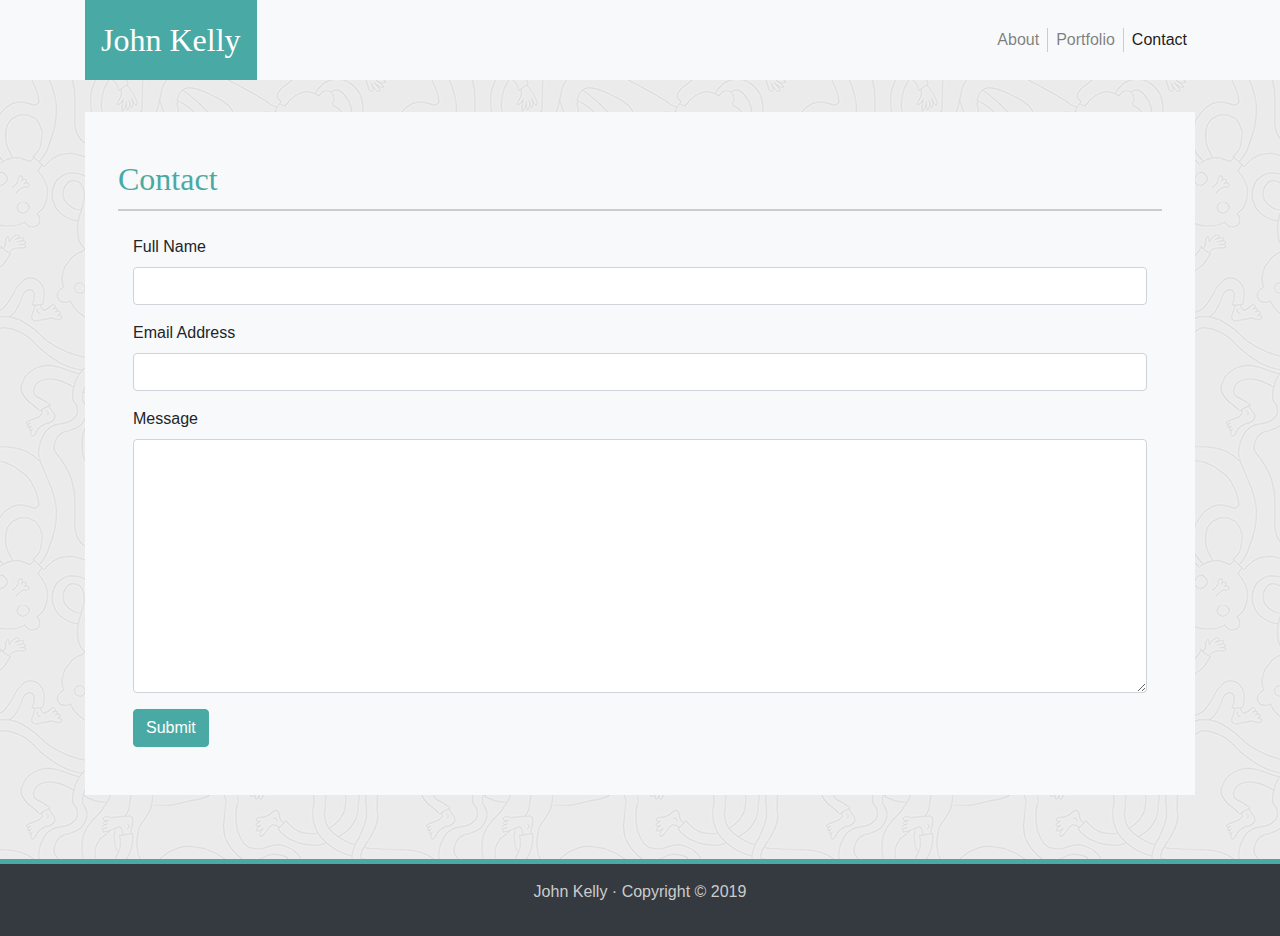
<file: contact.html>
<!DOCTYPE html>
<html lang="en">
<head>
  <meta charset="UTF-8">
  <meta name="viewport" content="width=device-width, initial-scale=1.0">
  <meta http-equiv="X-UA-Compatible" content="ie=edge">
  <link rel="stylesheet" href="https://stackpath.bootstrapcdn.com/bootstrap/4.3.1/css/bootstrap.min.css" integrity="sha384-ggOyR0iXCbMQv3Xipma34MD+dH/1fQ784/j6cY/iJTQUOhcWr7x9JvoRxT2MZw1T" crossorigin="anonymous">
  <link rel="stylesheet" href="assets/css/bootstrap-portfolio-custom.css">
  <title>John Kelly - Contact</title>
</head>
<body>
  <div class="content">
    <nav class="navbar navbar-expand-lg navbar-light bg-light">
      <div class="container no-padding">
        <div class="col">
          <a class="navbar-brand" href="index.html">John Kelly</a>
          <button class="navbar-toggler" type="button" data-toggle="collapse" data-target="#navbarNav" aria-controls="navbarNav" aria-expanded="false" aria-label="Toggle navigation">
            <span class="navbar-toggler-icon"></span>
          </button>
        </div>
        <div class="col col-auto mr-auto collapse navbar-collapse" id="navbarNav">
          <ul class="navbar-nav">
            <li class="nav-item">
              <a class="nav-link" href="index.html">About</a>
            </li>
            <li class="nav-item">
              <a class="nav-link" href="portfolio.html">Portfolio</a>
            </li>
            <li class="nav-item active">
              <a class="nav-link" href="contact.html">Contact <span class="sr-only">(current)</span></a>
            </li>
          </ul>
        </div>
      </div>
    </nav>
    <section class="container">
      <div class="bg-light">
        <div class="row no-padding">
          <div class="col">
            <h2>Contact</h2>
          </div>
        </div>
        <div class="row">
          <form action="/" class="col-12">
            <div class="form-group">
              <label for="fullName">Full Name</label>
              <input type="text" name="fullname" class="form-control" id="fullName">
            </div>
            <div class="form-group">
              <label for="emailAddress">Email Address</label>
              <input type="email" name="emailAddress" class="form-control" id="emailAddress">
            </div>
            <div class="form-group">
              <label for="message">Message</label>
              <textarea name="message" id="message" cols="30" rows="10" class="form-control"></textarea>
            </div>
            <button type="submit" class="btn btn-primary">Submit</button>
          </form>
        </div>
      </div>
    </section>
  </div>
  <footer class="bg-dark">
    John Kelly &middot; Copyright &copy; 2019
  </footer>
</body>
</html>
</file>
